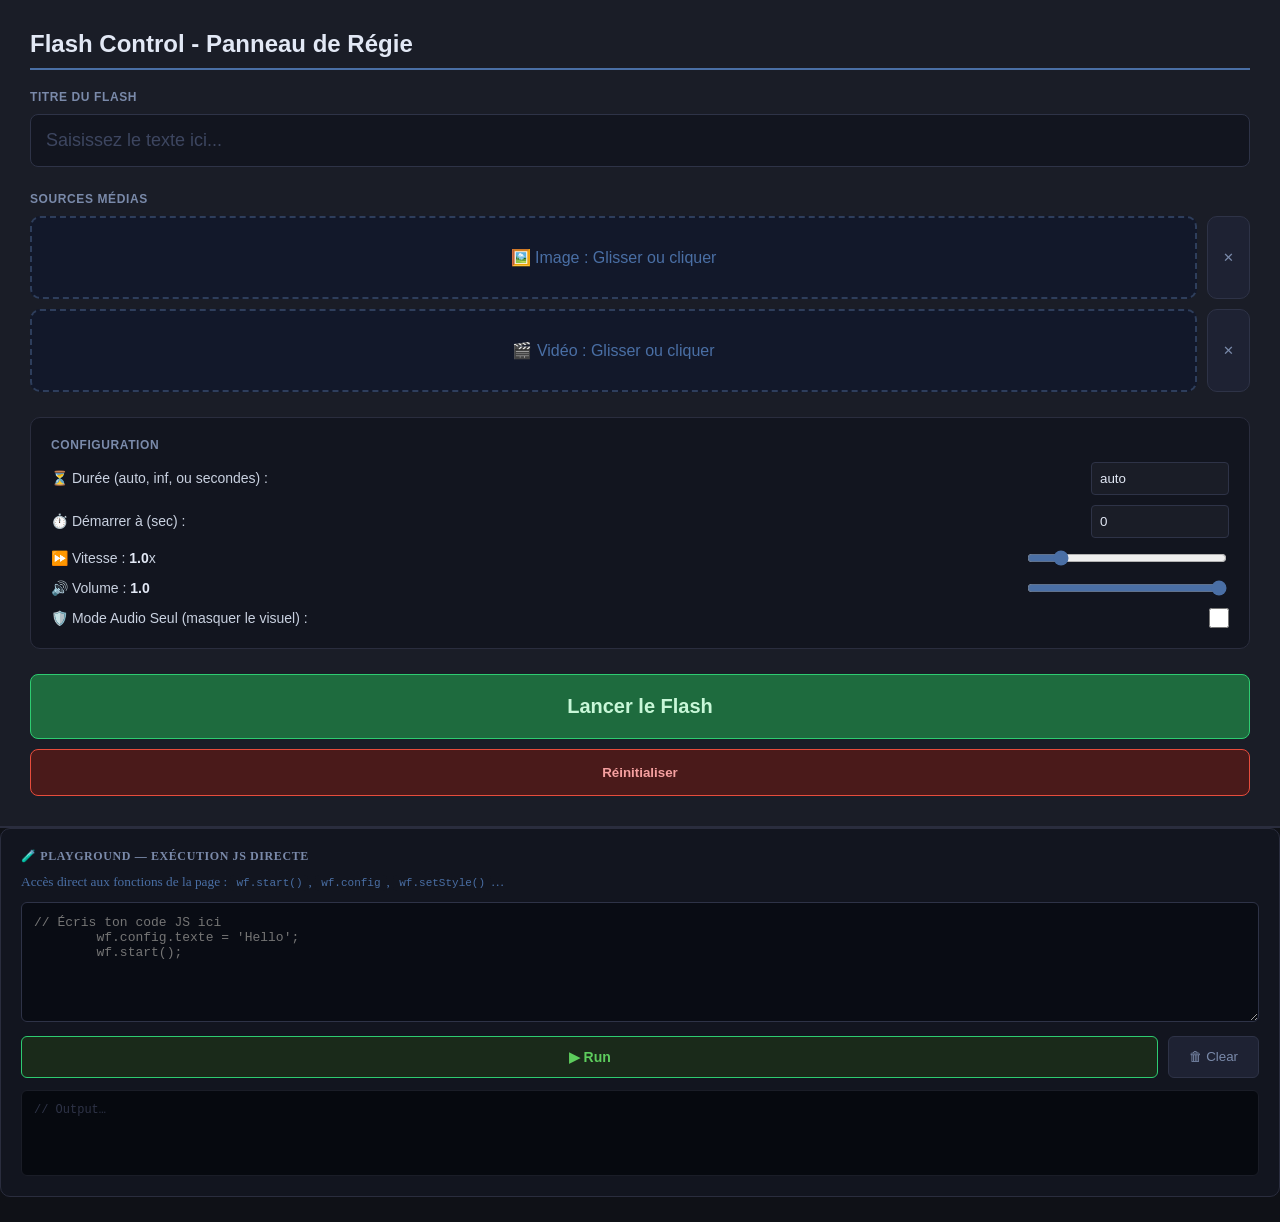
<file: test_page/index.html>
<!DOCTYPE html>
<html lang="fr">
<head>
    <meta charset="utf-8">
    <meta name="viewport" content="width=device-width, initial-scale=1.0">
    <title>test webchatter</title>
    <link rel="stylesheet" href="style.css">
    <script src="script.js" type="module"></script>
</head>
<body>
    <web-chatter></web-chatter>

    <div id="flashControl">
        <h2>Flash Control - Panneau de Régie</h2>
        
        <div class="ctrl-section">
            <label>Titre du Flash</label>
            <input type="text" id="ctrlTexte" placeholder="Saisissez le texte ici...">
        </div>

        <div class="ctrl-section">
            <label>Sources Médias</label>
            <input type="file" id="fileImg" accept="image/*" style="display:none">
            <input type="file" id="fileVid" accept="video/*" style="display:none">

            <div style="margin-bottom: 10px;">
                <div class="drop-zone" id="dropImage">
                    🖼️ Image : Glisser ou cliquer
                </div>
                <button id="clearimgbtn">✕</button>
            </div>

            <div>
                <div class="drop-zone" id="dropVideo">
                    🎬 Vidéo : Glisser ou cliquer
                </div>
                <button id="clearvidbtn">✕</button>
            </div>
        </div>

        <div class="ctrl-section settings-bg">
            <label>Configuration</label>
            <div class="config-vertical">
                <div class="field">
                    <span>⏳ Durée (auto, inf, ou secondes) :</span>
                    <input type="text" id="ctrlDuree" value="auto">
                </div>
                <div class="field">
                    <span>⏱️ Démarrer à (sec) :</span>
                    <input type="number" id="ctrlTime" step="0.1" value="0" min="0">
                </div>
                <div class="field">
                    <span>⏩ Vitesse : <b id="valVitesse">1.0</b>x</span>
                    <input type="range" id="ctrlVitesse" min="0.5" max="4" step="0.1" value="1">
                </div>
                <div class="field">
                    <span>🔊 Volume : <b id="valVolume">1.0</b></span>
                    <input type="range" id="ctrlVolume" min="0" max="1" step="0.05" value="1">
                </div>
                <div class="field">
                    <span>🛡️ Mode Audio Seul (masquer le visuel) :</span>
                    <input type="checkbox" id="ctrlAudioSeul" style="margin: 0; width: 20px; height: 20px; cursor: pointer;">
                </div>
            </div>
        </div>

        <div class="btn-group-vertical">
            <button class="btn-lancer">Lancer le Flash</button>
            <button class="btn-stop">Réinitialiser</button>
        </div>
    </div>

    <div class="ctrl-section settings-bg" id="playgroundSection">
        <label>🧪 Playground — Exécution JS directe</label>
        <small style="color: #4a6fa5; display: block; margin-bottom: 12px;">
            Accès direct aux fonctions de la page : <code>wf.start()</code>, <code>wf.config</code>, <code>wf.setStyle()</code>…
        </small>

        <textarea id="playgroundInput" placeholder="// Écris ton code JS ici
        wf.config.texte = 'Hello';
        wf.start();" spellcheck="false"></textarea>

        <div class="playground-btns">
            <button class="btn-run">▶ Run</button>
            <button class="btn-clear-playground">🗑 Clear</button>
        </div>

        <div id="playgroundOutput">
            <span style="color: #2e3347;">// Output…</span>
        </div>
    </div>
</body>
</html>
</file>
<file: test_page/style.css>
body {
    background: #0f1117;
    margin: 0;
}

/* --- Control Panel --- */
#flashControl {
    width: 100%;
    background: #1a1d27;
    border-bottom: 2px solid #2a2d3e;
    padding: 30px;
    box-sizing: border-box;
    font-family: 'Segoe UI', Arial, sans-serif;
    color: #c9d1e0;
}

#flashControl h2 { 
    margin-top: 0; 
    color: #e2e8f5; 
    border-bottom: 2px solid #4a6fa5; 
    padding-bottom: 10px; 
}

.ctrl-section { 
    margin-bottom: 25px; 
}

.ctrl-section label { 
    display: block; 
    font-weight: bold; 
    margin-bottom: 10px; 
    color: #7a8aaa; 
    text-transform: uppercase; 
    font-size: 12px; 
    letter-spacing: 0.05em; 
}

.ctrl-section > div {
    display: flex; 
    gap: 10px; 
    align-items: stretch;
}

#ctrlTexte {
    width: 100%;
    padding: 15px;
    font-size: 18px;
    border: 1px solid #2e3347;
    border-radius: 8px;
    box-sizing: border-box;
    background: #12151f;
    color: #e2e8f5;
    outline: none;
    transition: border-color 0.2s;
}
#ctrlTexte:focus { border-color: #4a6fa5; }
#ctrlTexte::placeholder { color: #3d4660; }

.drop-zone {
    border: 2px dashed #2e3e5c;
    padding: 30px;
    text-align: center;
    border-radius: 10px;
    background: #12182a;
    color: #4a6fa5;
    cursor: pointer;
    font-weight: 500;
    transition: 0.2s;
    flex: 1; 
    margin-bottom: 0;
}
.drop-zone:hover { background: #182035; border-color: #4a6fa5; }

.settings-bg { 
    background: #12151f; 
    padding: 20px; 
    border-radius: 10px; 
    border: 1px solid #2a2d3e; 
}

.config-vertical { 
    display: flex; 
    flex-direction: column; 
    gap: 15px; 
}

.field { 
    display: flex; 
    align-items: center; 
    justify-content: space-between; 
    font-size: 14px; 
    color: #c9d1e0; 
}

.field b { 
    color: #e2e8f5; 
}

.field input[type="text"], 
.field input[type="number"] {
    width: 120px; 
    padding: 8px; 
    border-radius: 4px;
    border: 1px solid #2e3347; 
    background: #1a1d27; 
    color: #e2e8f5;
    outline: none; 
    transition: border-color 0.2s;
}
.field input[type="text"]:focus, 
.field input[type="number"]:focus { border-color: #4a6fa5; }

.field input[type="range"] { 
    width: 200px; 
    cursor: pointer; 
    accent-color: #4a6fa5; 
}

.field input[type="checkbox"] { 
    accent-color: #4a6fa5; 
}

#flashControl .ctrl-section button {
    background: #1e2233 !important;
    border: 1px solid #2e3347 !important;
    color: #7a8aaa !important;
    cursor: pointer;
    padding: 0 15px;
    border-radius: 10px;
    transition: 0.2s;
}
#flashControl .ctrl-section button:hover {
    background: #2a2d3e !important;
    color: #e2e8f5 !important;
}

.btn-group-vertical { 
    display: flex; 
    flex-direction: column; 
    gap: 10px; 
    margin-top: 20px; 
}

.btn-lancer { 
    background: #1e6b3e; 
    color: #c8f7d8; 
    padding: 20px; 
    border: 1px solid #2ecc71; 
    border-radius: 8px; 
    font-size: 20px; 
    font-weight: bold; 
    cursor: pointer; 
    transition: 0.2s; 
}
.btn-lancer:hover { background: #27ae60; color: white; }

.btn-stop { 
    background: #4a1a1a; 
    color: #f5a0a0; 
    padding: 15px; 
    border: 1px solid #e74c3c; 
    border-radius: 8px; 
    font-weight: bold; 
    cursor: pointer; 
    transition: 0.2s; 
}
.btn-stop:hover { background: #e74c3c; color: white; }

/* --- Playground --- */
#playgroundSection small code {
    background: #12151f;
    padding: 2px 6px;
    border-radius: 4px;
    font-size: 11px;
}

#playgroundInput {
    width: 100%;
    min-height: 120px;
    padding: 12px;
    font-family: 'Courier New', monospace;
    font-size: 13px;
    background: #090c14;
    color: #a8d8a8;
    border: 1px solid #2e3347;
    border-radius: 6px;
    box-sizing: border-box;
    resize: vertical;
    outline: none;
    tab-size: 2;
    transition: border-color 0.2s;
}
#playgroundInput:focus { border-color: #2ecc71; }

.playground-btns {
    display: flex;
    gap: 10px;
    margin-top: 10px;
}

.btn-run {
    flex: 1;
    padding: 12px;
    background: #1a2a1a;
    color: #5dcc5d;
    border: 1px solid #2ecc71;
    border-radius: 6px;
    font-weight: bold;
    cursor: pointer;
    font-size: 14px;
    transition: 0.2s;
}
.btn-run:hover { background: #1e6b3e; color: #c8f7d8; }

.btn-clear-playground {
    padding: 12px 20px;
    background: #1e2233;
    color: #7a8aaa;
    border: 1px solid #2e3347;
    border-radius: 6px;
    cursor: pointer;
    transition: 0.2s;
}
.btn-clear-playground:hover { background: #2a2d3e; color: #e2e8f5; }

#playgroundOutput {
    margin-top: 12px;
    background: #06090f;
    border: 1px solid #1a1d27;
    border-radius: 6px;
    padding: 12px;
    min-height: 60px;
    font-family: 'Courier New', monospace;
    font-size: 12px;
    max-height: 300px;
    overflow-y: auto;
    color: #c9d1e0;
}
</file>
